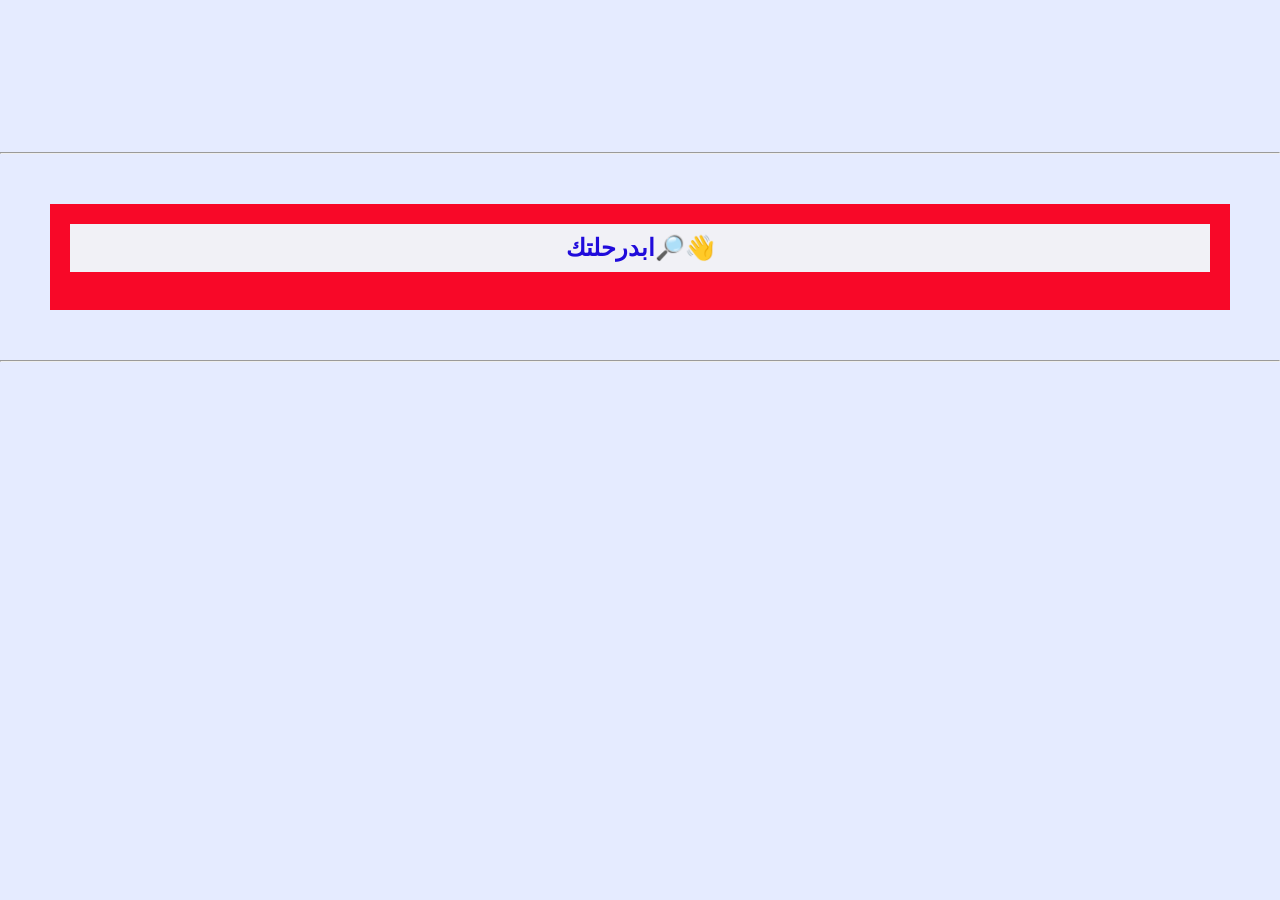
<file: index.html>
<!doctype html>
<html lang="en">
  <head>
    <meta charset="UTF-8" />
    <meta name="viewport" content="width=device-width, initial-scale=1.0" />
    <title>Web</title>
    
    <style>
      html {
        scroll-behavior: smooth;
      }
      body {
        margin: 0;
        padding: 0;
        background-color: #e5ebff;
      }
      nav {
        margin: 50px;
        padding: 20px;
        text-align: center;
        background-color: rgb(248, 8, 40);
      }
      #start {
        text-decoration: none;
      }
      h2 {
        background-color: rgb(241, 241, 246); /* اللون الأبيض الحالي للخلفية */
        color: rgb(32, 11, 219); /* لون النص الأصلي */
        padding: 10px;
        margin: 0;
        transition: all 0.3s ease; /* إضافة حركة ناعمة وسلسة أثناء التحول */
      }
      
      /* التعديل الجديد: بمجرد تمرير الماوس فوق الرابط تتغير الخلفية والنص فوراً */
      #start:hover h2 {
        background-color: rgb(249, 255, 66); /* لون الخلفية الجديد عند الماوس عليه */
        color: rgb(255, 255, 255); /* لون النص الجديد عند الماوس عليه */
      }
    </style>
  </head>

  <body>
    <br /><br /><br /><br /><br /><br /><br /><br />
  <hr />
    <nav>
      <a id="start" href="Task1.html">
        <h2>ابدرحلتك🔎👋</h2>
      </a>
      <br />
    </nav>
    <hr />
    <br />
     <br /><br /><br /><br /><br /><br /><br /><br />
  </body>
</html>
</file>
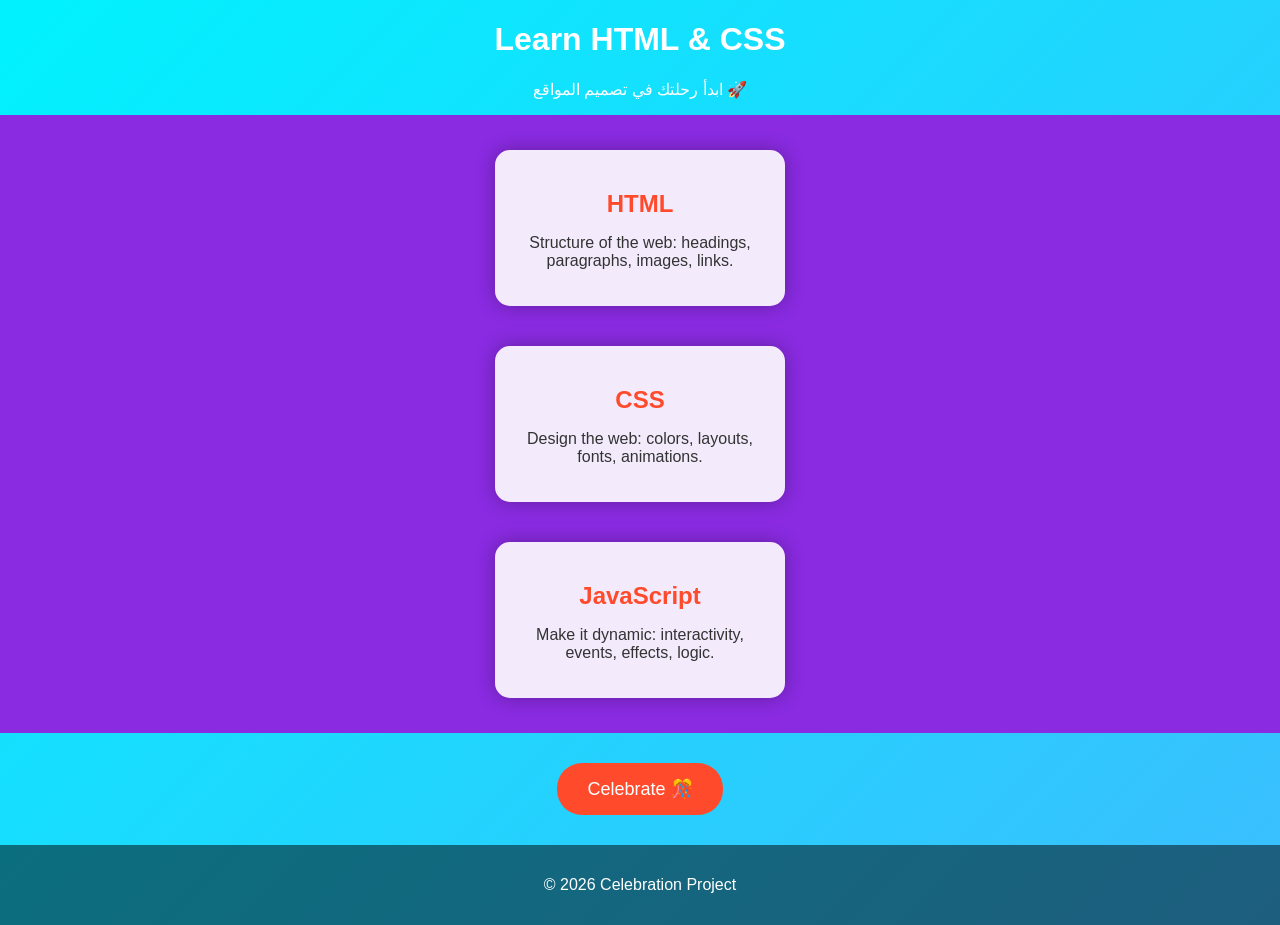
<file: HTML.html>
<!-- <!DOCTYPE html>
<html lang="en">

<head>
    <meta charset="UTF-8">
    <title>Web Languages Overview</title>
    <style>
        body {
            font-family: Arial, sans-serif;
            margin: 0;
            padding: 0;
            background: rgb(14, 203, 203);
            color: #333;
        }

        h1 {
            color: #fff;
        }

        header {
            background: rgb(55, 0, 255);
            color: #ffffff;
            padding: 20px;
            text-align: center;
        }

        section {
            margin: 20px;
            padding: 20px;
            background: #fff;
            border-radius: 8px;
        }

        h2 {
            color: blue;
            padding-bottom: 5px;
            text-align: center;
        }

        p {
            font-size: 16px;
            line-height: 1.6;
        }

        footer {
            background: #333;
            color: #fff;
            text-align: center;
            padding: 10px;
            margin-top: 20px;
        }

        button {
            display: block;
            margin: 20px auto;
            padding: 10px 20px;
            background: #333;
            color: #fff;
            border: none;
            cursor: pointer;
            border-radius: 5px;
        }

        button:hover {
            background: #555;
        }
    </style>
</head>

<body>
    <header>
        <h1>Learn Web Languages</h1>
    </header>

    <section>
        <h2>what a HTML </h2>
        <p>HTML is the standard language for creating the structure of web pages. It defines elements like headings,
            paragraphs, images, and links.</p>
    </section>

    <section>
        <h2> what a CSS </h2>
        <p>CSS is used to style and design web pages. It controls colors, fonts, layouts, and makes websites look
            professional and attractive.</p>
    </section>

    <section>
        <h2>what a JavaScript</h2>
        <p>JavaScript is a programming language that adds interactivity to web pages. It can handle events, validate
            forms, create animations, and much more.</p>
    </section>

    <button id="magicBtn">Click for Motivation</button>

    <footer>
        <p>&copy; 2026 Web Learning Project</p>
    </footer>

    <script>
        document.getElementById("magicBtn").addEventListener("click", function () {
            alert("🚀 Keep going Ibrahim! You are mastering HTML, CSS, and JavaScript!");
        });
    </script>
</body>

</html> -->
<!doctype html>
<html lang="en">
  <head>
    <meta charset="UTF-8" />
    <title>Celebration Web Page</title>
    <style>
      body {
        margin: 0;
        font-family: "Segoe UI", Arial, sans-serif;
        background: linear-gradient(-45deg, #ff4b2b, #ff416c, #4facfe, #00f2fe);
        background-size: 400% 400%;
        animation: gradientBG 10s ease infinite;
        color: #fff;
        text-align: center;
      }

      @keyframes gradientBG {
        0% {
          background-position: 0% 50%;
        }

        50% {
          background-position: 100% 50%;
        }

        100% {
          background-position: 0% 50%;
        }
      }

      header {
        padding: 50px;
        font-size: 40px;
        font-weight: bold;
        animation: fadeIn 2s ease-in-out;
      }

      .container {
        display: flex;
        flex-direction: column;
        /* 👈 ده المهم */
        align-items: center;
        /* يخليهم في النص */
      }

      .card {
        background: rgba(255, 255, 255, 0.9);
        color: #333;
        margin: 20px;
        padding: 20px;
        width: 250px;
        border-radius: 15px;
        box-shadow: 0 0 20px rgba(0, 0, 0, 0.3);
        transition:
          transform 0.3s,
          box-shadow 0.3s;
        animation: slideUp 1s ease-in-out;
      }

      .card:hover {
        transform: scale(1.1);
        box-shadow: 0 0 40px rgba(0, 0, 0, 0.6);
      }

      .card h2 {
        color: #ff4b2b;
        margin-bottom: 10px;
      }

      button {
        background: #ff4b2b;
        color: white;
        border: none;
        padding: 15px 30px;
        border-radius: 25px;
        cursor: pointer;
        font-size: 18px;
        transition: 0.3s;
        margin: 30px auto;
        display: block;
      }

      div {
        background-color: blueviolet;
        padding: 15px;
      }

      button:hover {
        background: #ff1e00;
        transform: scale(1.2);
      }

      footer {
        background: rgba(0, 0, 0, 0.5);
        color: #fff;
        text-align: center;
        padding: 15px;
        margin-top: 30px;
      }

      @keyframes fadeIn {
        from {
          opacity: 0;
        }

        to {
          opacity: 1;
        }
      }

      @keyframes slideUp {
        from {
          transform: translateY(50px);
          opacity: 0;
        }

        to {
          transform: translateY(0);
          opacity: 1;
        }
      }
    </style>
  </head>

  <body>
    <h1>Learn HTML & CSS</h1>
    <p>ابدأ رحلتك في تصميم المواقع 🚀</p>

    <div class="container">
      <div class="card">
        <h2>HTML</h2>
        <p>Structure of the web: headings, paragraphs, images, links.</p>
      </div>

      <div class="card">
        <h2>CSS</h2>
        <p>Design the web: colors, layouts, fonts, animations.</p>
      </div>

      <div class="card">
        <h2>JavaScript</h2>
        <p>Make it dynamic: interactivity, events, effects, logic.</p>
      </div>
    </div>

    <button id="celebrateBtn">Celebrate 🎊</button>

    <footer>
      <p>&copy; 2026 Celebration Project</p>
    </footer>

    <script>
      // 🎊 Confetti Effect
      document
        .getElementById("celebrateBtn")
        .addEventListener("click", function () {
          for (let i = 0; i < 100; i++) {
            let confetti = document.createElement("div");
            confetti.innerHTML = "🥰😍";
            confetti.style.position = "fixed";
            confetti.style.left = Math.random() * window.innerWidth + "px";
            confetti.style.top = Math.random() * window.innerHeight + "px";
            confetti.style.fontSize = Math.random() * 30 + 10 + "px";
            confetti.style.animation = "fall 3s linear forwards";
            document.body.appendChild(confetti);

            setTimeout(() => confetti.remove(), 300000);
          }
          alert("🔥 Welcome Engineer Ibrahim Ziada, to the private website👨‍💻");
        });

      // Falling animation
      const style = document.createElement("style");
      style.innerHTML = `
        @keyframes fall {
            from {transform: translateY(-100px); opacity: 1;}
            to {transform: translateY(500px); opacity: 0;}
        }
    `;
      document.head.appendChild(style);
    </script>
  </body>
</html>

<!-- <!DOCTYPE html>
<html lang="en">

<head>
    <meta charset="UTF-8">
    <title>Learn HTML & CSS</title>

    <style>
        body {
            margin: 0;
            font-family: Arial;
            background: linear-gradient(to right, #4facfe, #00f2fe);
            color: white;
            text-align: center;
        }

        header {
            padding: 30px;
            background-color: rgba(0, 0, 0, 0.3);
        }

        h1 {
            margin: 0;
            font-size: 40px;
        }

        .container {
            padding: 40px;
        }

        .card {
            background-color: white;
            color: black;
            margin: 20px auto;
            padding: 20px;
            width: 70%;
            border-radius: 15px;
            box-shadow: 0 0 15px rgba(0, 0, 0, 0.3);
        }

        .card h2 {
            color: #007BFF;
        }

        button {
            background-color: #ff4b2b;
            color: white;
            border: none;
            padding: 12px 25px;
            border-radius: 25px;
            cursor: pointer;
            font-size: 16px;
            transition: 0.3s;
        }

        button:hover {
            background-color: #ff1e00;
        }
    </style>

</head>

<body>

    <header>
        <h1>Learn HTML & CSS</h1>
        <p>ابدأ رحلتك في تصميم المواقع 🚀</p>
    </header>

    <div class="container">

        <div class="card">
            <h2>What is HTML?</h2>
            <p>HTML is the structure of the website. It is used to create headings, paragraphs, images, and more.</p>
        </div>

        <div class="card">
            <h2>What is CSS?</h2>
            <p>CSS is used to style the website. It controls colors, layout, fonts, and design.</p>
        </div>

        <div class="card">
            <h2>Why Learn Them?</h2>
            <p>They are the foundation of web development. Every website you see uses HTML and CSS!</p>
        </div>

        <a href="PROJACT.html">
            <button>Go To Next Page</button>
        </a>

    </div>

</body>

</html> -->
</file>
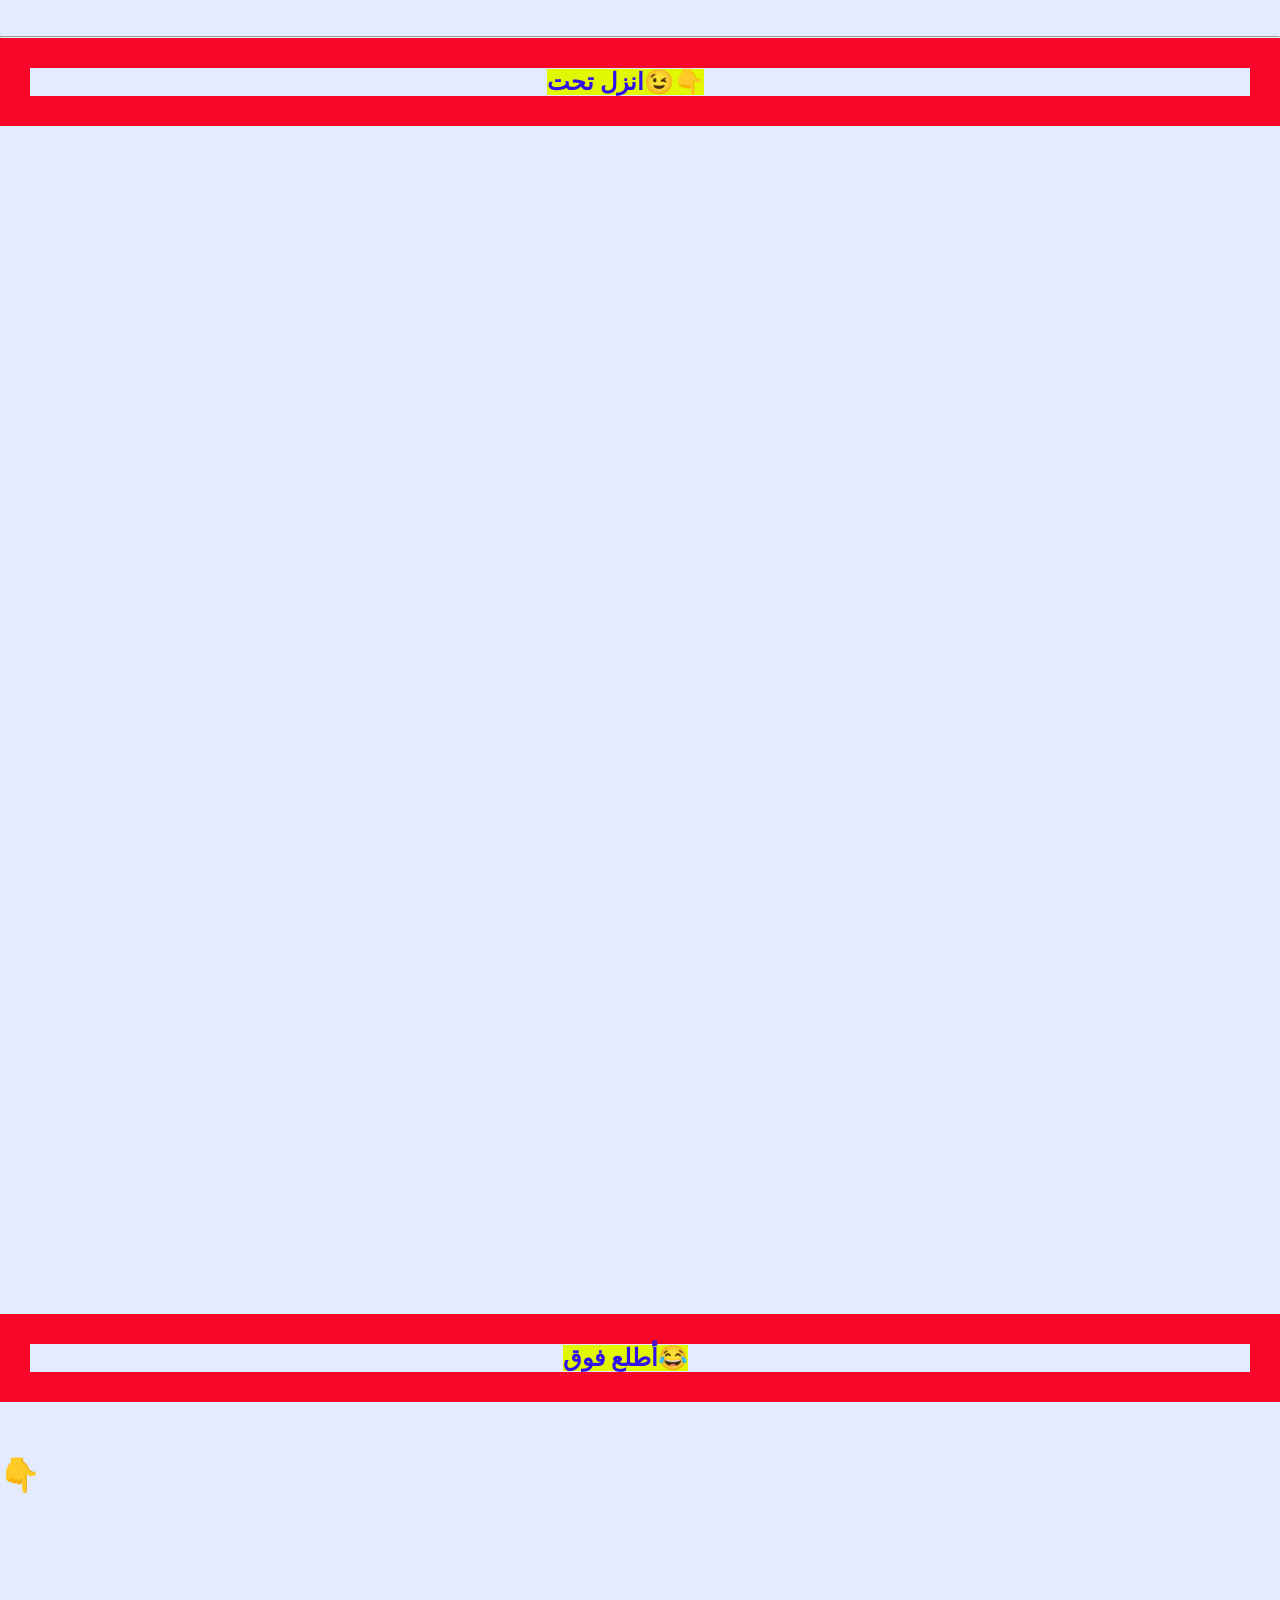
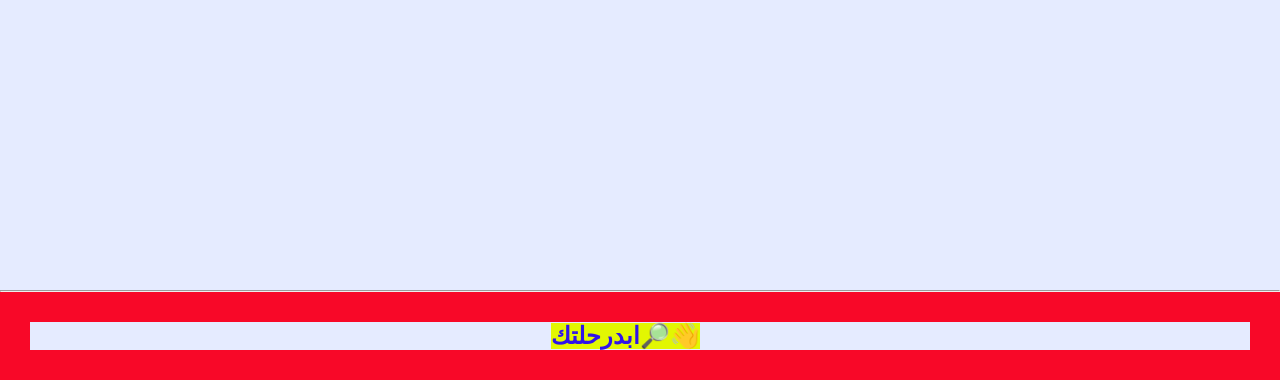
<file: main.html>
<!doctype html>
<html lang="en">
  <head>
    <meta />
    <title>Web</title>
  </head>
  <style>
    * {
      margin: 0;
      padding: 0;
      background-color: #e5ebff;
    }
    nav {
      margin: 50;
      padding: 30px;
      text-align: center;
      background-color: rgb(248, 8, 40);
    }
    nav a {
      color: rgb(48, 19, 234);
      background-color: rgb(226, 247, 2);
      text-decoration: none;
      margin-right: 30px;
    }
    nav a:hover {
      color: rgb(217, 15, 15);
    }
  </style>
  <body>
    <br /><br />
    <hr>
    <nav>
          <h2>
        <a href="#name" id="name2">انزل تحت😉👇</a>
      </h2>
    </nav>
    <br /><br /><br /><br /><br /><br /><br /><br /><br /><br /><br /><br /><br /><br /><br /><br /><br /><br /><br /><br /><br /><br />
    <br /><br /><br /><br /><br /><br /><br /><br /><br /><br /><br /><br /><br /><br /><br /><br /><br /><br /><br /><br /><br /><br />
    <br /><br /><br /><br /><br /><br /><br /><br /><br /><br /><br /><br /><br /><br /><br /><br /><br /><br /><br /><br /><br /><br />
    <nav>
      <h2><a id="name" href="#name2">أطلع فوق😂</a></h2>
      </nav>
      <br><br><br>
      <h1>👇</h1>
      <br><br><br><br><br><br>
      <br /><br /><br /><br /><br /><br /><br /><br />
      <br /><br /><br /><br /><br /><br /><br /><br />
      <hr>
    <nav>
      <h2><a href="Task1.html">ابدرحلتك🔎👋</a></h2>
    </nav>
  </body>
</html>
</file>
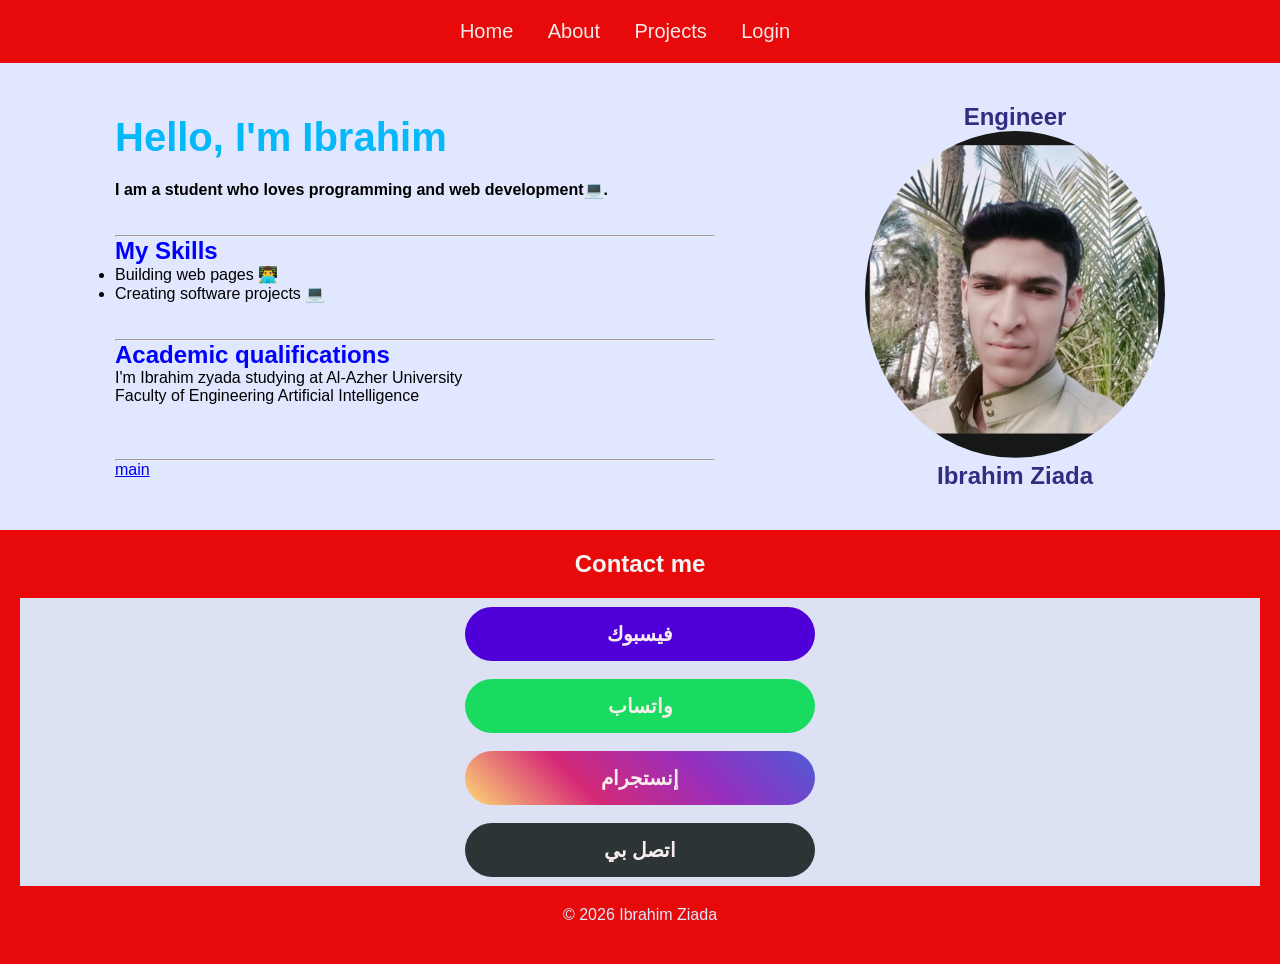
<file: Task1.html>
<!Doctype HTML>
<html lang="en">
  <head>
    <meta charset="UTF-8" />
    <meta name="viewport" content="width=device-width, initial-scale=1.0" />
    <title>Ibrahim Portfolio</title>
    <style>
            * {
              margin: 0;
              padding: 0;
              box-sizing: border-box;
            }
            body {
              font-family: Arial;
              background-color:#1e1b4b;
            }
            nav {
              background-color: #e80a0a;
              padding: 20px;
              text-align: center;
            }
            nav a {
              color: rgb(244, 233, 233);
              text-decoration: none;
              margin-right:30px;
              font-size: 20px;

            }

            nav a:hover {
              color: #0f03f0;
            }

            .hero {
              display: flex;
              justify-content: space-around;/*يوزع المسافات بينهم بشكل متساوي. */
              align-items: center;/*يخلي العناصر في المنتصف رأسيًا. */
              padding: 40px;
              background-color: #e0e7ff;
            }
            .hero-text {
              width: 50%;
            }
            .hero-text h1 {
              font-size: 40px;
              margin-bottom: 20px;
            }

            .hero-image img {
              width: 300px;
              border-radius: 60%;
            }
            .hero-image h2{
              color: #312e81;
              text-align:center;
            }

          .social {
        display: flex;
        flex-direction: column;
        align-items: center;   /* يخلي العناصر في المنتصف */
        margin-top: 20px;
        background-color: #dce1f4;
      }

      .social a {
        display: block;
        width: 350px;          /* يخليهم شكلهم موحد */
        text-align: center;    /* النص في النص */
        margin: 9px ;
        text-decoration: none;
        color: #f8eded;
        padding: 15px;
        border-radius: 80px;
        font-weight:bolder;
        transition: 0.2s;
      }

          /* ألوان المنصات */
          .facebook { background: #4f00d9; }
          .whatsapp { background: #19db60; }
          .tiktok { background: #000000; }
          .instagram { background: linear-gradient(45deg, #feda75, #d62976, #962fbf, #4f5bd5); }
          .twitter { background: #1da1f2; }
          .call { background: #2d3436; }

          .social a:hover {
            opacity: 0.8;
          }
          h2{
            color: blue;
          }
          h1{
            color: #05b8f9;
          }
          html{
            scroll-behavior: smooth;
          }
          
    </style>
  </head>

  <body>
    <nav>
      <div>
        <a href="Task1.html">Home</a>
        <a href="Task2.html">About</a>
        <a href="Task4.html">Projects</a>
        <a href="Task3.html">Login</a>
      </div>
    </nav>
    <section class="hero">
      <div class="hero-text">
        <h1>Hello, I'm Ibrahim</h1>
        <h4>I am a student who loves programming and web development💻.</h4>
        <br /><br />
        <hr />
        <h2>My Skills</h2>
        <ul>
          <li>Building web pages 👨‍💻</li>
          <li>Creating software projects 💻</li>
        </ul>
        <br /><br />
        <hr />
        <h2>Academic qualifications</h2>
        <p>
          I'm Ibrahim zyada studying at Al-Azher University <br />
          Faculty of Engineering Artificial Intelligence
        </p>
        <br /><br /><br />
        <hr>
        <a href="index.html">main</a>
      </div>

      <div class="hero-image">
        <h2>Engineer </h2>
        <img src="main.png" alt="My Photo" />
        <h2>Ibrahim Ziada </h2>
      </div>
    </section>
    <nav>
    <h2 style="color: #f4f4f4; text-align: center">Contact me</h2>

    <div class="social">
      <a href="https://www.facebook.com/share/18WqMzxPMV/" class="facebook"
        >فيسبوك</a
      >
      <a href="https://wa.me/201156647533" class="whatsapp">واتساب</a>
      <a
        href="https://www.instagram.com/ibrahimabozyada?igsh=MWVxcGhrdTVpZnlhcQ=="
        class="instagram"
        >إنستجرام</a
      >
      <a href="#" class="call">اتصل بي</a>
    </div>
    <nav style="color: #f4f4f4">
      <p style="color: #dbeafe; text-align: center">© 2026 Ibrahim Ziada</p>
    </nav>
  </body>
</html>
</file>
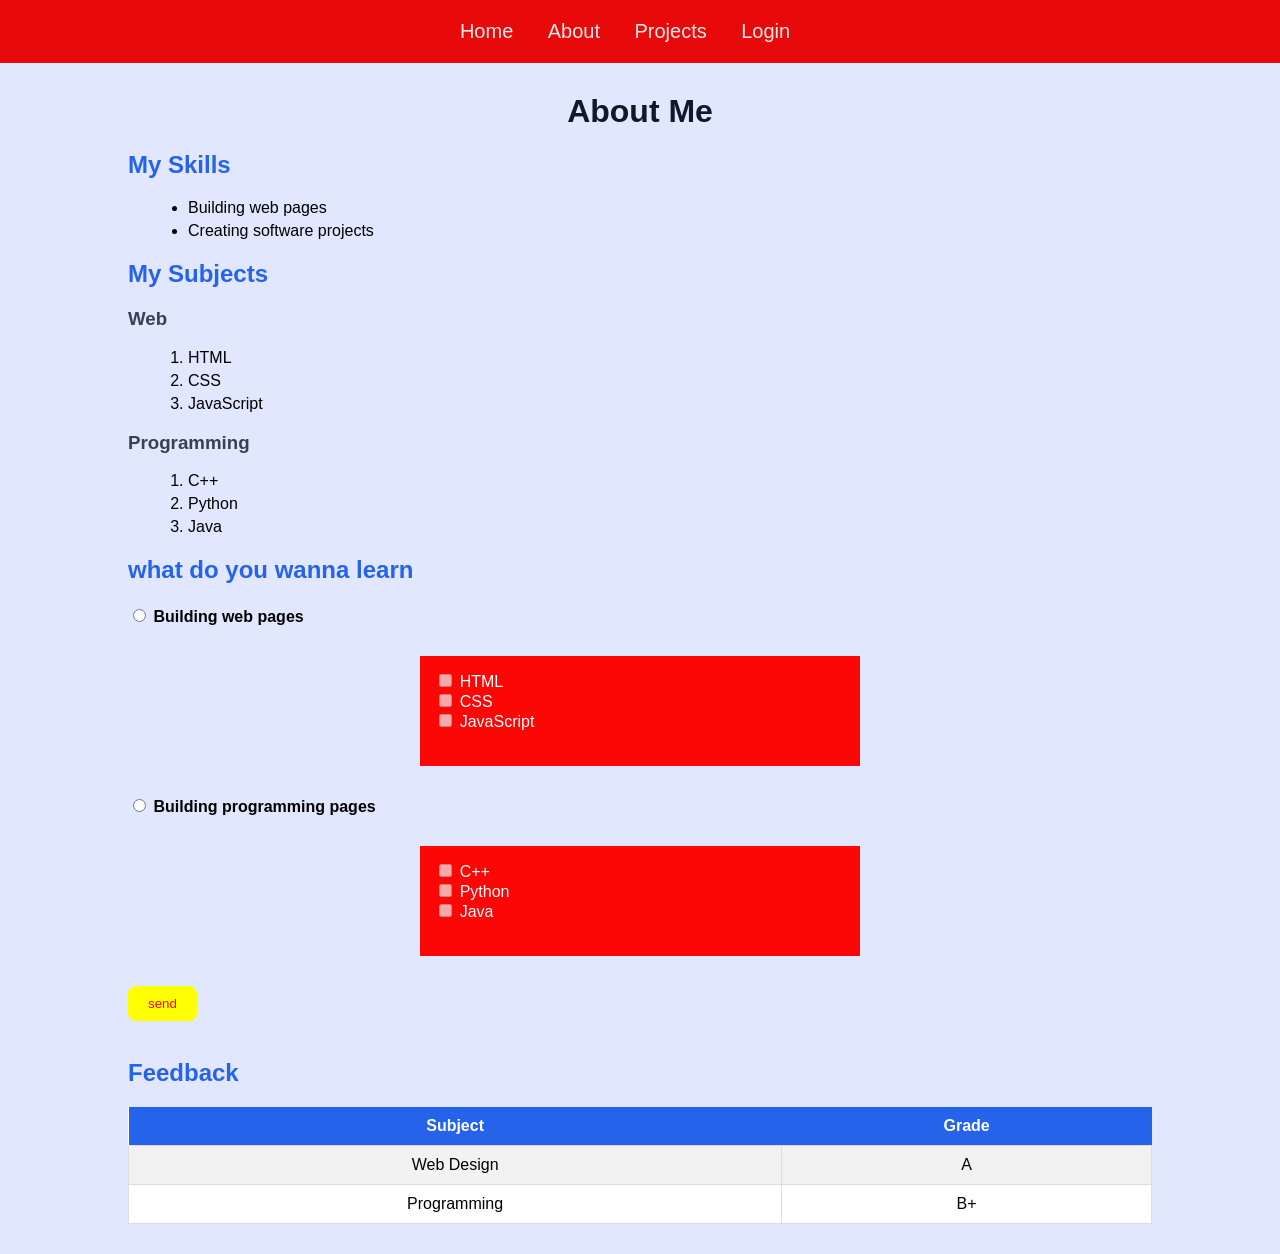
<file: Task2.html>
<!doctype html>
<html>
  <head>
    <meta charset="UTF-8" />
    <meta name="viewport" content="width=device-width, initial-scale=1.0" />

    <title>About</title>
    <style>
      /* ===== Body ===== */
      body {
        background-color: #e0e7ff;
        font-family: Arial, sans-serif;
        margin: 0;
      }

      /* ===== Navbar ===== */
      nav {
        background-color: #e80a0a;
        padding: 20px;
        text-align: center;
      }
      nav a {
        color: rgb(244, 233, 233);
        text-decoration: none;
        margin-right: 30px;
        font-size: 20px;
      }

      nav a:hover {
        color: #0f03f0;
      }

      /* ===== Container ===== */
      .container {
        width: 80%;
        margin: 30px auto;
      }

      /* ===== Headings ===== */
      h1 {
        text-align: center;
        color: #111827;
      }

      h2 {
        color: #2563eb;
        margin-top: 20px;
      }

      h3 {
        color: #374151;
      }

      /* ===== Lists ===== */
      ul,
      ol {
        margin-left: 20px;
      }
      li {
        margin-bottom: 5px;
      }

      /* ===== Table ===== */
      table {
        width: 100%;
        margin-top: 20px;
        border-collapse: collapse;
        background-color: white;
      }

      th {
        background-color: #2563eb;
        color: white;
        padding: 10px;
      }

      td {
        border: 1px solid #ddd;
        padding: 10px;
        text-align: center;
      }

      tr:nth-child(even) {
        background-color: #f2f2f2;
      }
      .form {
        padding: 15px;
        width: 40%;
        min-height: 80px;
        margin: 30px auto;
        background-color: rgb(253, 6, 6);
        color: azure;
      }
      button {
        padding: 10px 20px;
        border: none;
        background-color: #ffff03;
        color: rgb(251, 7, 7);
        border-radius: 8px;
        cursor: pointer;
      }
      button:hover {
        opacity: 0.8;
        color: #2563eb;
      }
    </style>
  </head>

  <body>
    <!-- Navbar -->
    <nav>
      <a href="task1.html">Home</a>
      <a href="Task2.html">About</a>
      <a href="Task4.html">Projects</a>
      <a href="Task3.html">Login</a>
    </nav>

    <!-- Content -->
    <div class="container">
      <h1>About Me</h1>

      <h2>My Skills</h2>
      <ul>
        <li>Building web pages</li>
        <li>Creating software projects</li>
      </ul>

      <h2>My Subjects</h2>

      <h3>Web</h3>
      <ol>
        <li>HTML</li>
        <li>CSS</li>
        <li>JavaScript</li>
      </ol>

      <h3>Programming</h3>
      <ol>
        <li>C++</li>
        <li>Python</li>
        <li>Java</li>
      </ol>
      <h2>what do you wanna learn</h2>
      <form>
        <h4>
          <input
            id="web"
            type="radio"
            name="Building"
            value="web"
            onclick="toggleOptions()"
          />
          <label for="web">Building web pages</label><br />
        </h4>

        <div class="form">
          <input id="html" type="checkbox" class="web" disabled />
          <label for="html">HTML</label><br />

          <input id="css" type="checkbox" class="web" disabled />
          <label for="css">CSS</label><br />

          <input id="js" type="checkbox" class="web" disabled />
          <label for="js">JavaScript</label><br />
        </div>

        <h4>
          <input
            id="programing"
            type="radio"
            name="Building"
            value="programing"
            onclick="toggleOptions()"
          />
          <label for="programing">Building programming pages</label><br />
        </h4>

        <div class="form">
          <input id="cc" type="checkbox" class="prog" disabled />
          <label for="cc">C++</label><br />

          <input id="python" type="checkbox" class="prog" disabled />
          <label for="python">Python</label><br />

          <input id="ja" type="checkbox" class="prog" disabled />
          <label for="ja">Java</label><br />
        </div>

        <button type="submit">send</button>
      </form>

      <script>
        function toggleOptions() {
          let webSelected = document.getElementById("web").checked;
          let progSelected = document.getElementById("programing").checked;

          let webOptions = document.querySelectorAll(".web");
          let progOptions = document.querySelectorAll(".prog");

          // لو اختار ويب
          webOptions.forEach((el) => {
            el.disabled = !webSelected;
            if (!webSelected) el.checked = false;
          });

          // لو اختار برمجة
          progOptions.forEach((el) => {
            el.disabled = !progSelected;
            if (!progSelected) el.checked = false;
          });
        }
      </script>
      <br />

      <h2>Feedback</h2>

      <table>
        <tr>
          <th>Subject</th>
          <th>Grade</th>
        </tr>

        <tr>
          <td>Web Design</td>
          <td>A</td>
        </tr>

        <tr>
          <td>Programming</td>
          <td>B+</td>
        </tr>
      </table>
    </div>
  </body>
</html>
</file>
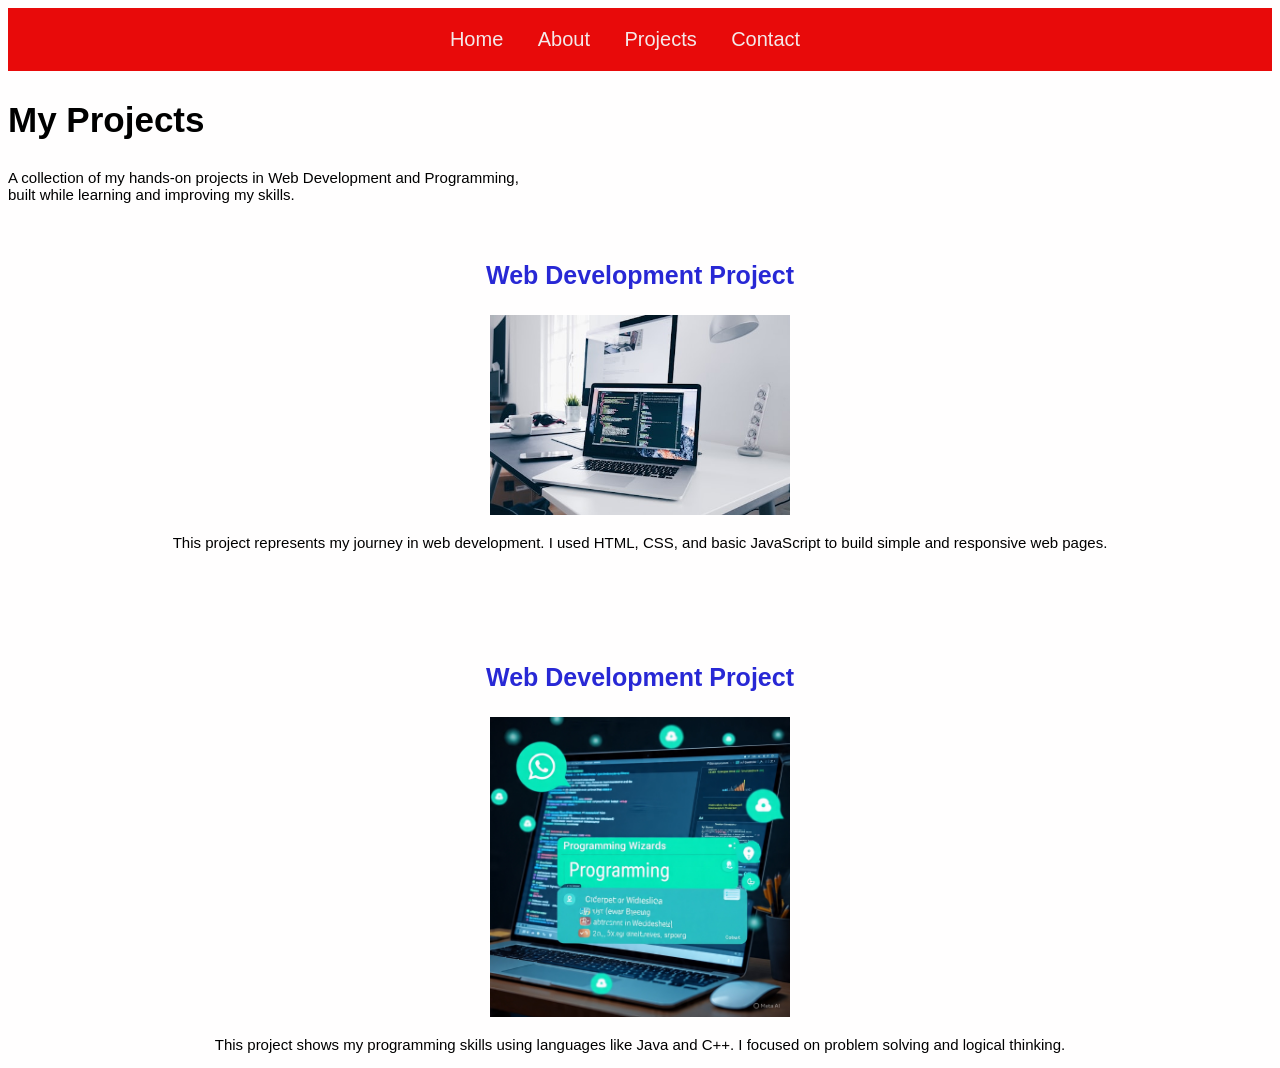
<file: Task4.html>
<!doctype html>
<html lang="en">
  <head>
    <meta charset="UTF-8" />
    <meta name="viewport" content="width=device-width, initial-scale=1.0" />
    <title>Ibrahim Portfolio</title>
    <style>
      body {
        font-family: Arial;
        background-color: #fffdfd6f;
      }
      nav {
        background-color: #e80a0a;
        padding: 20px;
        text-align: center;
      }
      nav a {
        color: rgb(244, 233, 233);
        text-decoration: none;
        margin-right: 30px;
        font-size: 20px;
      }

      nav a:hover {
        color: #0f03f0;
      }
      h1 {
        font-size: 35px;
      }
      p {
        font-size: 15px;
      }

      .image {
        text-align: center;
      }

      .image img {
        width: 300px;
      }

      .image h3 {
        font-size: 25px;
        color: rgb(40, 40, 213);
      }
      .image p {
        text-align: center;
      }
    </style>
  </head>

  <body>
    <nav>
      <div>
        <a href="Task1.html">Home</a>
        <a href="Task2.html">About</a>
        <a href="Task4.html">Projects</a>
        <a href="Task3.html">Contact</a>
      </div>
    </nav>
    <section class="hero">
      <div class="hero-text">
        <h1>My Projects</h1>
        <p>
          A collection of my hands-on projects in Web Development and
          Programming, <br />

          built while learning and improving my skills.
        </p>
      </div>
      <br />
      <div class="image">
        <h3>Web Development Project</h3>
        <img src="html.jpeg" alt="My Photo" />
        <p>
          This project represents my journey in web development. I used HTML,
          CSS, and basic JavaScript to build simple and responsive web pages.
        </p>
        <br /><br /><br /><br />
        <h3>Web Development Project</h3>
        <img src="Programming.jpeg" alt="My Photo" />
        <p>
          This project shows my programming skills using languages like Java and
          C++. I focused on problem solving and logical thinking.
        </p>
      </div>
    </section>
  </body>
</html>
</file>
